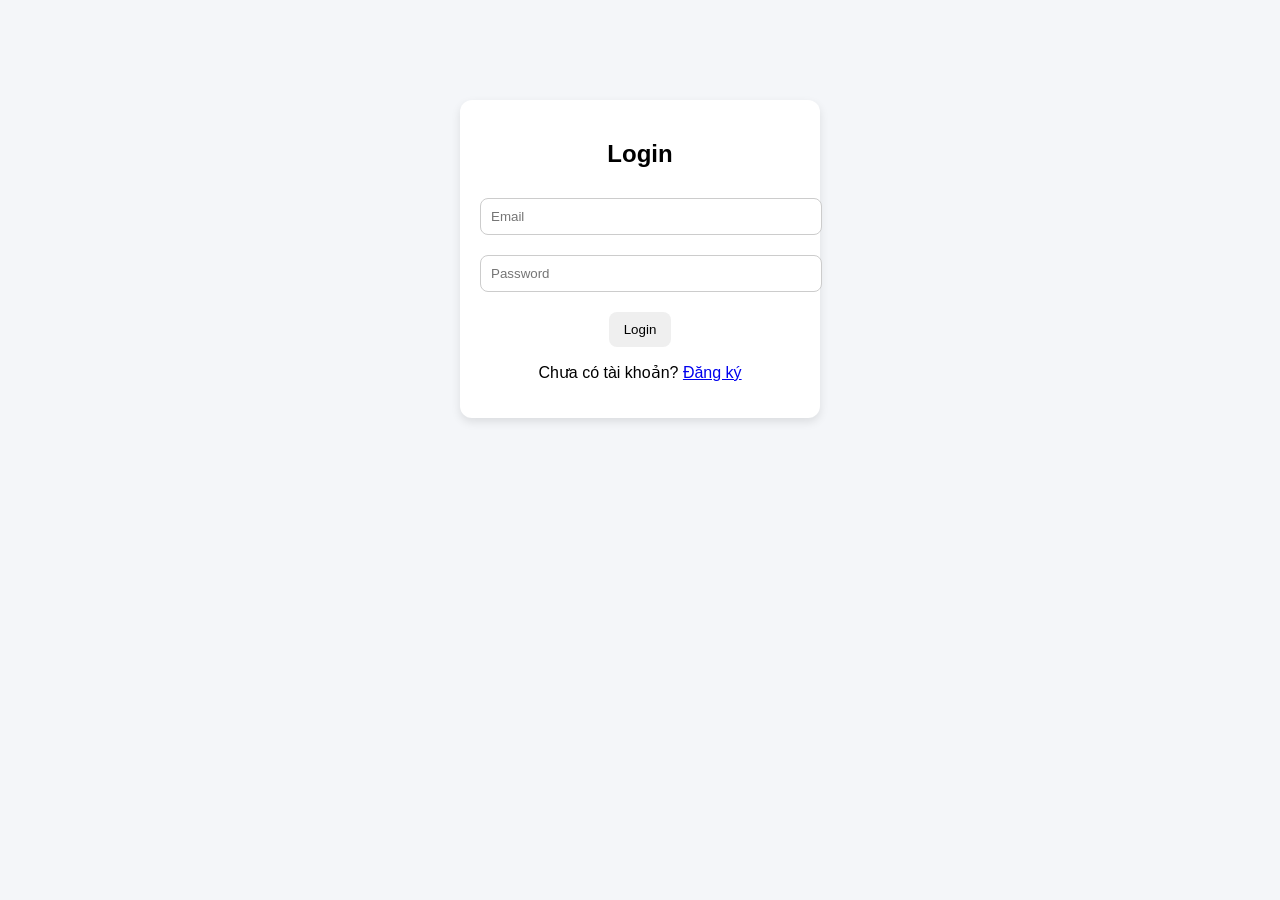
<file: index.html>
<!DOCTYPE html>
<html lang="vi">

<head>
  <meta charset="UTF-8">
  <title>Dashboard</title>
  <link rel="stylesheet" href="/css/style.css">
  <link rel="stylesheet" href="/css/chat.css">
</head>

<body onload="loadDashboard()">

  <div class="header">
    <h2>Welcome, <span id="username">...</span></h2>

    <div>
      <button onclick="goProfile()">Profile</button>
      <button onclick="logout()">Logout</button>
    </div>
  </div>

  <div class="profile">
    <!-- <img id="avatar" src="https://i.pravatar.cc/120" class="avatar"> -->
    <img id="avatar" src="https://i.pravatar.cc/120" width="120" style="border-radius:50%" class="avatar">
    <p id="userEmail">...</p>
  </div>

  <div class="actions">
    <button onclick="goRun()">🏃 Start Run</button>
    <button onclick="exportExcel()">📊 Export Excel</button>
    <button onclick="exportWord()">📄 Export Word</button>
  </div>

  <!-- ICON -->
  <div id="chat-icon" onclick="toggleChat()">💬</div>

  <!-- CHATBOX -->
  <div id="chatbox" class="hidden">

  <!-- 🔥 SIDEBAR -->
  <div id="chat-sidebar">
    <div class="sidebar-header">
      <button onclick="newChat()">➕ Chat mới</button>
    </div>
    <div id="chat-sessions"></div>
  </div>

  <!-- 🔥 MAIN CHAT -->
  <div id="chat-main">
    <div id="chat-header">🤖 Trợ lý chạy bộ</div>

    <div id="chat-body"></div>

    <div id="quick-questions">
      <button onclick="quickAsk('Tôi nên chạy bao nhiêu km?')">🏃 Nên chạy bao nhiêu km?</button>
      <button onclick="quickAsk('Chạy 5km đốt bao nhiêu calo?')">🔥 5km bao nhiêu calo?</button>
      <button onclick="quickAsk('Cách chạy không mệt?')">💡 Cách chạy không mệt?</button>
    </div>

    <div id="chat-input">
      <button onclick="startVoice()">🎤</button>
      <input id="msg" placeholder="Nhập tin nhắn...">
      <button onclick="sendMessage()">Gửi</button>
    </div>
  </div>

</div>
  

  <h3>Lịch sử chạy</h3>
  <ul id="history"></ul>

  <script src="/js/app.js"></script>
  <script src="/js/chat.js"></script>

  <script>
    function loadDashboard() {
      const token = localStorage.getItem("token");

      if (!token) {
        window.location.href = "login.html";
        return;
      }

      fetch("speed-be-production.up.railway.app/api/auth/me", {
        headers: {
          "Authorization": "Bearer " + token
        }
      })
        .then(res => res.json())
        .then(user => {

          document.getElementById("username").innerText = user.username;
          document.getElementById("userEmail").innerText = user.email;

          const avatar = document.getElementById("avatar");

          // ✅ FIX QUAN TRỌNG
          avatar.src = (user.image && user.image.trim() !== "")
            ? "speed-be-production.up.railway.app" + user.image
            : "https://i.pravatar.cc/120";

          avatar.onerror = () => {
            avatar.src = "https://i.pravatar.cc/120";
          };
        })
        .catch(() => {
          localStorage.removeItem("token");
          window.location.href = "login.html";
        });

      // ===== HISTORY =====
      fetch("speed-be-production.up.railway.app/api/runs", {
        headers: {
          "Authorization": "Bearer " + token
        }
      })
        .then(res => res.json())
        .then(data => {
          const list = document.getElementById("history");
          list.innerHTML = "";

          data.forEach(run => {
            const li = document.createElement("li");

            li.innerText =
              `${run.distance.toFixed(2)} km - ${run.calories.toFixed(1)} calo - ${run.time} giây`;

            const btn = document.createElement("button");
            btn.innerText = "Xóa";
            btn.onclick = () => deleteRun(run.id);

            li.appendChild(btn);
            list.appendChild(li);
          });
        });
    }
  </script>
</body>

</html>
</file>
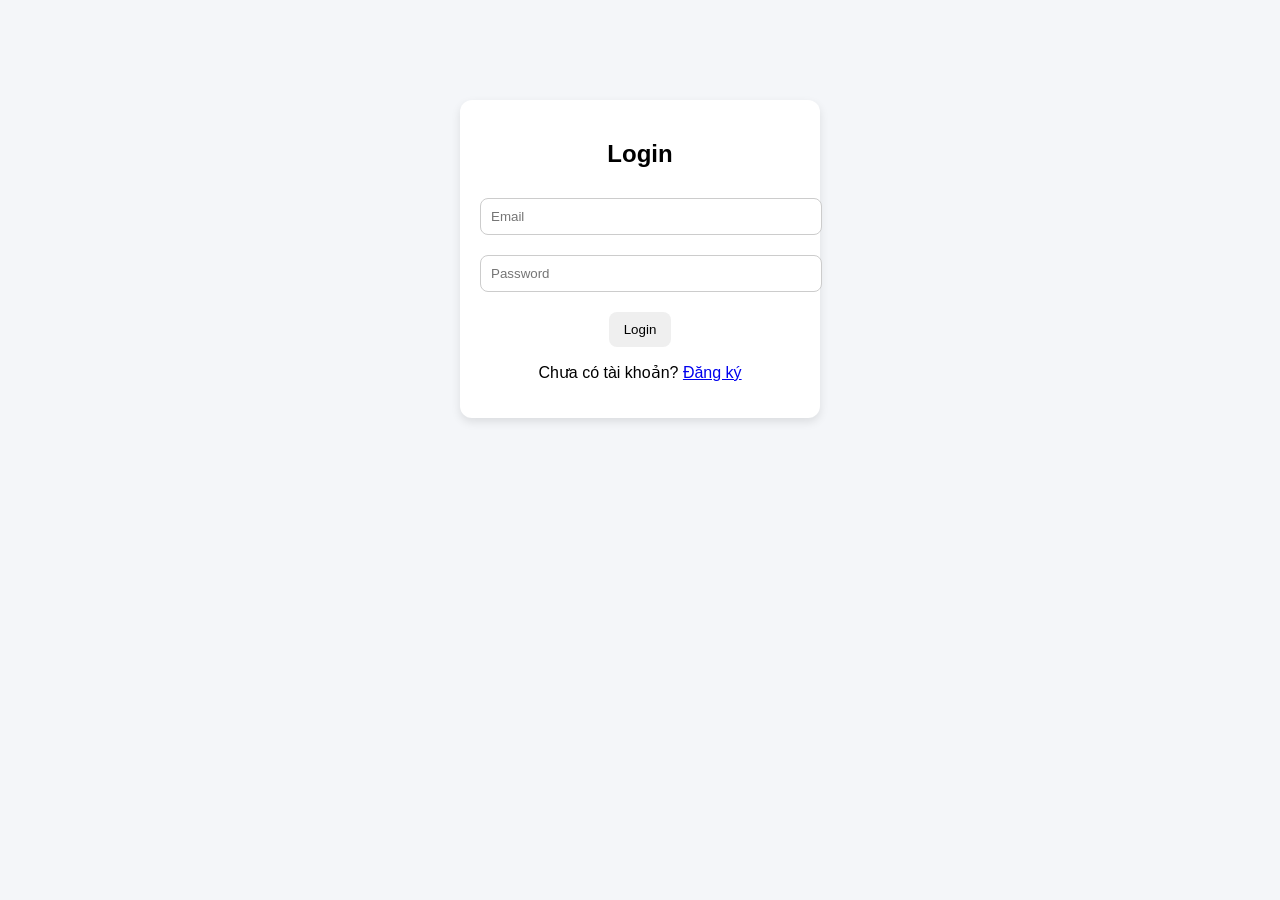
<file: dashboard.html>
<!DOCTYPE html>
<html lang="vi">

<head>
  <meta charset="UTF-8">
  <title>Dashboard</title>
  <link rel="stylesheet" href="/css/style.css">
  <link rel="stylesheet" href="/css/chat.css">
</head>

<body onload="loadDashboard()">

  <div class="header">
    <h2>Welcome, <span id="username">...</span></h2>

    <div>
      <button onclick="goProfile()">Profile</button>
      <button onclick="logout()">Logout</button>
    </div>
  </div>

  <div class="profile">
    <!-- <img id="avatar" src="https://i.pravatar.cc/120" class="avatar"> -->
    <img id="avatar" src="https://i.pravatar.cc/120" width="120" style="border-radius:50%" class="avatar">
    <p id="userEmail">...</p>
  </div>

  <div class="actions">
    <button onclick="goRun()">🏃 Start Run</button>
    <button onclick="exportExcel()">📊 Export Excel</button>
    <button onclick="exportWord()">📄 Export Word</button>
  </div>

  <!-- ICON -->
  <div id="chat-icon" onclick="toggleChat()">💬</div>

  <!-- CHATBOX -->
  <div id="chatbox" class="hidden">

  <!-- 🔥 SIDEBAR -->
  <div id="chat-sidebar">
    <div class="sidebar-header">
      <button onclick="newChat()">➕ Chat mới</button>
    </div>
    <div id="chat-sessions"></div>
  </div>

  <!-- 🔥 MAIN CHAT -->
  <div id="chat-main">
    <div id="chat-header">🤖 Trợ lý chạy bộ</div>

    <div id="chat-body"></div>

    <div id="quick-questions">
      <button onclick="quickAsk('Tôi nên chạy bao nhiêu km?')">🏃 Nên chạy bao nhiêu km?</button>
      <button onclick="quickAsk('Chạy 5km đốt bao nhiêu calo?')">🔥 5km bao nhiêu calo?</button>
      <button onclick="quickAsk('Cách chạy không mệt?')">💡 Cách chạy không mệt?</button>
    </div>

    <div id="chat-input">
      <button onclick="startVoice()">🎤</button>
      <input id="msg" placeholder="Nhập tin nhắn...">
      <button onclick="sendMessage()">Gửi</button>
    </div>
  </div>

</div>
  

  <h3>Lịch sử chạy</h3>
  <ul id="history"></ul>

  <script src="/js/app.js"></script>
  <script src="/js/chat.js"></script>

  <script>
    function loadDashboard() {
      const token = localStorage.getItem("token");

      if (!token) {
        window.location.href = "login.html";
        return;
      }

      fetch("http://localhost:8080/api/auth/me", {
        headers: {
          "Authorization": "Bearer " + token
        }
      })
        .then(res => res.json())
        .then(user => {

          document.getElementById("username").innerText = user.username;
          document.getElementById("userEmail").innerText = user.email;

          const avatar = document.getElementById("avatar");

          // ✅ FIX QUAN TRỌNG
          avatar.src = (user.image && user.image.trim() !== "")
            ? "http://localhost:8080" + user.image
            : "https://i.pravatar.cc/120";

          avatar.onerror = () => {
            avatar.src = "https://i.pravatar.cc/120";
          };
        })
        .catch(() => {
          localStorage.removeItem("token");
          window.location.href = "login.html";
        });

      // ===== HISTORY =====
      fetch("http://localhost:8080/api/runs", {
        headers: {
          "Authorization": "Bearer " + token
        }
      })
        .then(res => res.json())
        .then(data => {
          const list = document.getElementById("history");
          list.innerHTML = "";

          data.forEach(run => {
            const li = document.createElement("li");

            li.innerText =
              `${run.distance.toFixed(2)} km - ${run.calories.toFixed(1)} calo - ${run.time} giây`;

            const btn = document.createElement("button");
            btn.innerText = "Xóa";
            btn.onclick = () => deleteRun(run.id);

            li.appendChild(btn);
            list.appendChild(li);
          });
        });
    }
  </script>
</body>

</html>
</file>
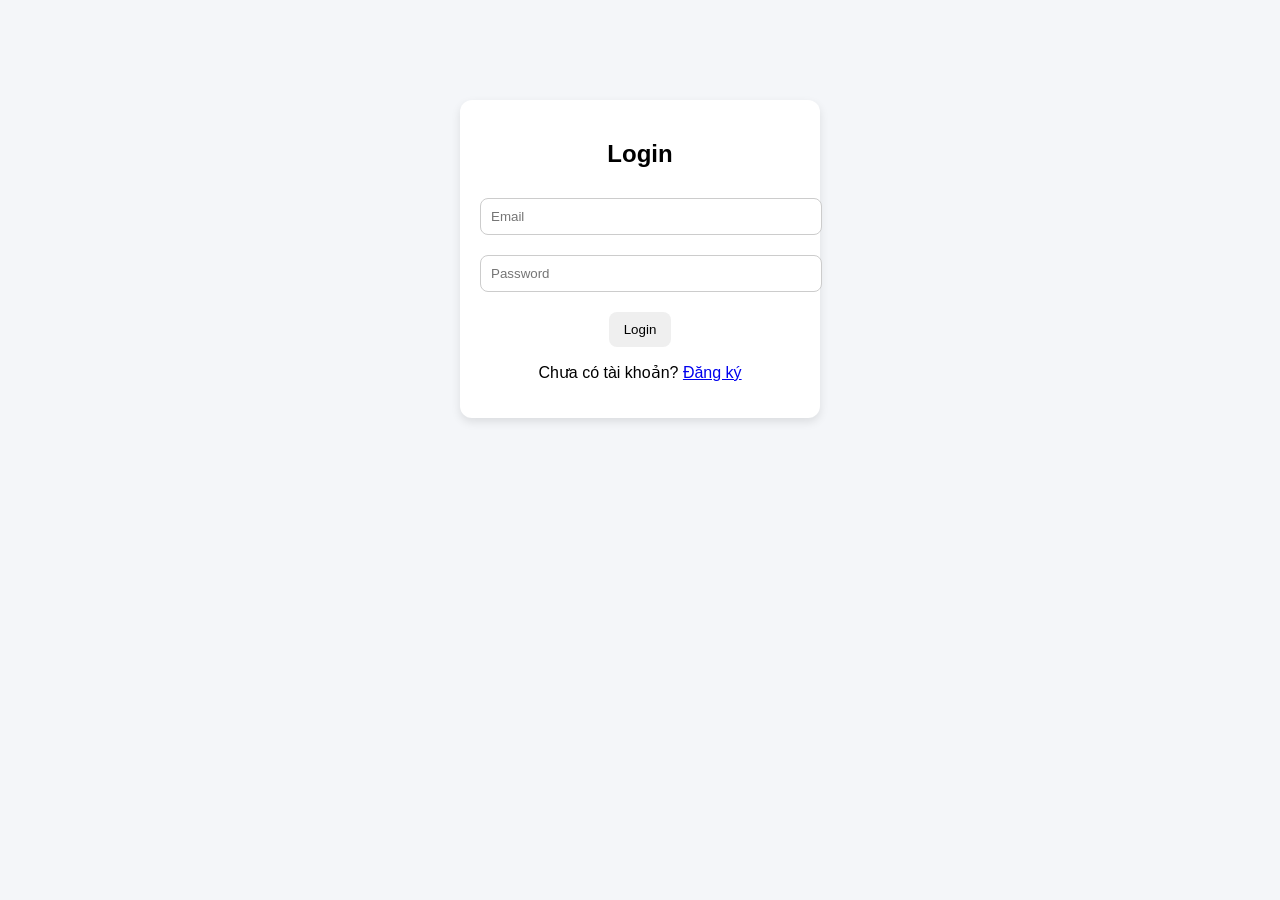
<file: login.html>
<!DOCTYPE html>
<html lang="vi">
<head>
  <meta charset="UTF-8">
  <title>Login</title>
    <link rel="stylesheet" href="/css/style.css">
</head>
<body>

<div class="auth-box">
  <h2>Login</h2>

  <input id="email" placeholder="Email">
  <input id="password" type="password" placeholder="Password">

  <button onclick="login()">Login</button>

  <p>Chưa có tài khoản? <a href="register.html">Đăng ký</a></p>
</div>

<script src="/js/app.js"></script>

</body>
</html>
</file>
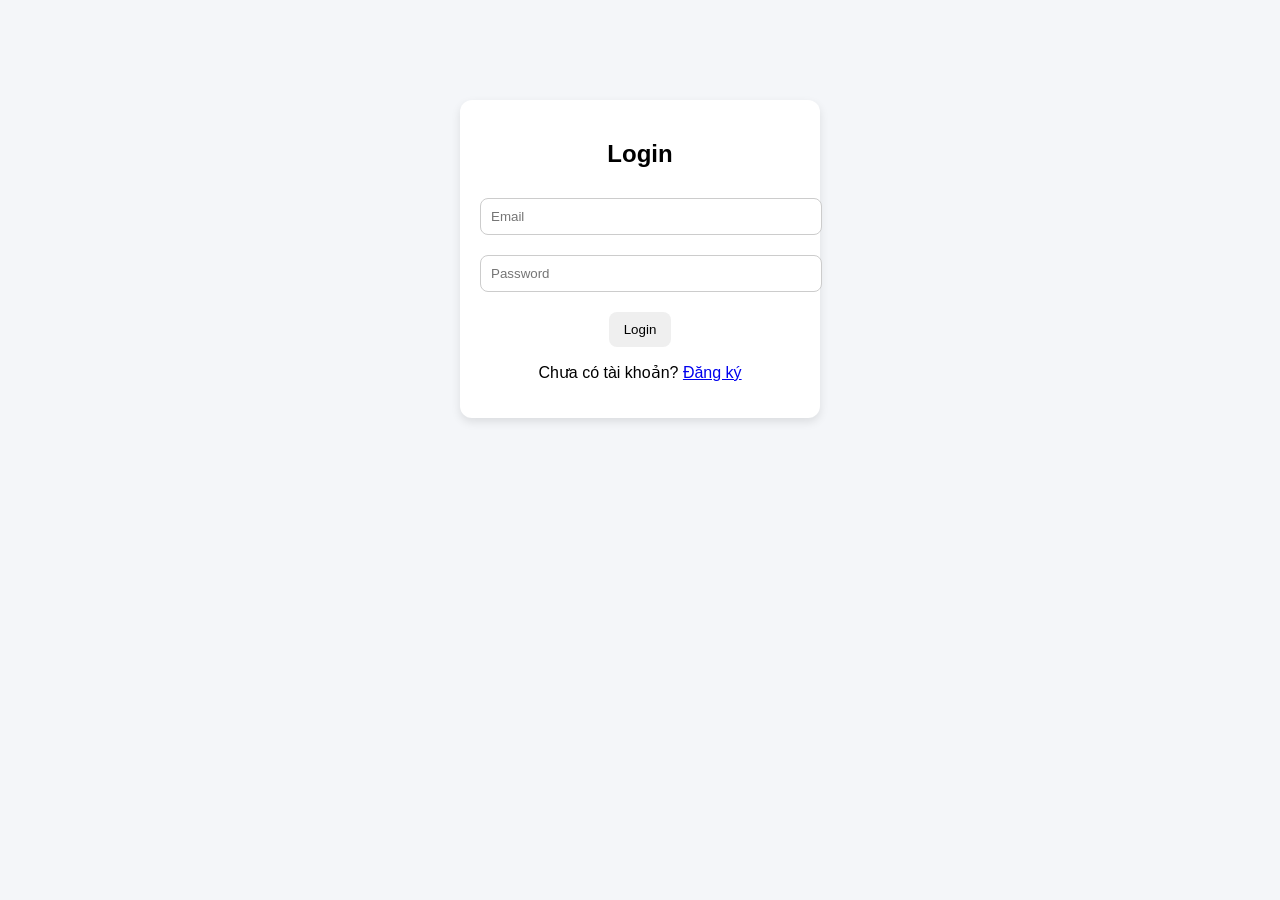
<file: profile.html>
<!DOCTYPE html>
<html lang="vi">

<head>
  <meta charset="UTF-8">
  <title>Profile</title>
  <link rel="stylesheet" href="/css/style.css">
</head>

<body onload="loadProfile()">

  <h2>Thông tin cá nhân</h2>

  <!-- AVATAR -->
  <img id="avatar" src="https://i.pravatar.cc/120" width="120" style="border-radius:50%">

  <p><b>Username:</b> <span id="username"></span></p>
  <p><b>Email:</b> <span id="email"></span></p>
  <p><b>Weight (cân nặng):</b> <span id="weight"></span></p>

  <button onclick="showEdit()">✏️ Edit</button>
  <button onclick="goBack()">⬅ Quay lại</button>

  <hr>

  <h3>Đổi mật khẩu</h3>

  <input id="oldPass" type="password" placeholder="Mật khẩu cũ"><br><br>
  <input id="newPass" type="password" placeholder="Mật khẩu mới"><br><br>

  <button onclick="changePassword()">🔒 Đổi mật khẩu</button>

  <hr>

  <!-- FORM EDIT -->
  <div id="editForm" style="display:none;">
    <h3>Chỉnh sửa</h3>

    <input id="editName" placeholder="Username"><br><br>
    <input id="editWeight" placeholder="Weight"><br><br>

    <!-- nhập URL (giữ lại nếu muốn) -->
    <input id="editImage" placeholder="Image URL"><br><br>

    <!-- 👇 chọn file từ máy -->
    <input type="file" id="avatarFile" accept="image/*"><br><br>

    <!-- preview ảnh -->
    <img id="preview" width="100" style="display:none; border-radius:50%"><br><br>

    <button onclick="updateProfile()">💾 Lưu</button>
  </div>

  <script src="/js/app.js"></script>

</body>

</html>
</file>
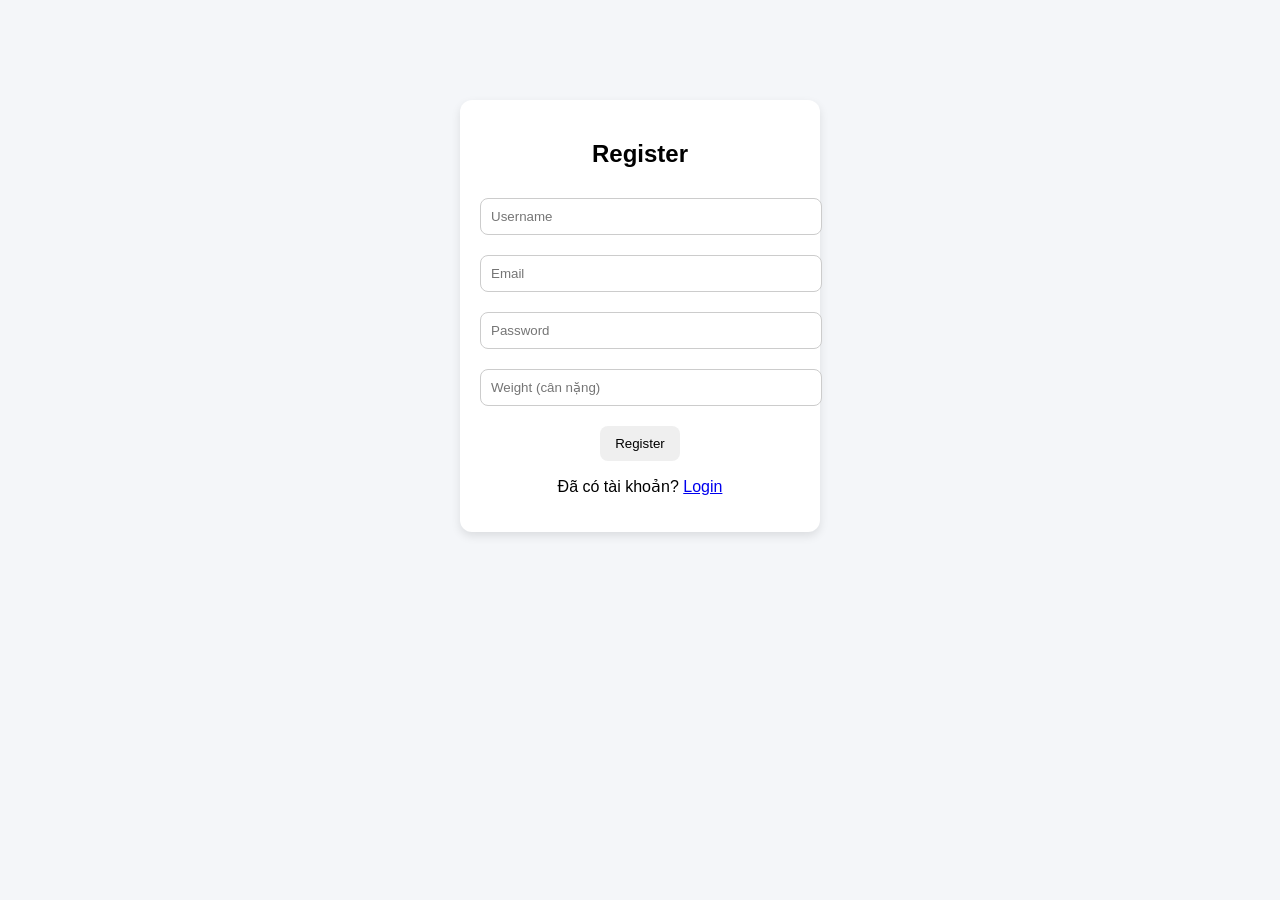
<file: register.html>
<!DOCTYPE html>
<html lang="vi">
<head>
  <meta charset="UTF-8">
  <title>Register</title>
    <link rel="stylesheet" href="/css/style.css">
</head>
<body>

<div class="auth-box">
  <h2>Register</h2>

  <input id="name" placeholder="Username">
  <input id="email" placeholder="Email">
  <input id="password" type="password" placeholder="Password">
  <input id="weight" placeholder="Weight (cân nặng)">

  <button onclick="register()">Register</button>

  <p>Đã có tài khoản? <a href="login.html">Login</a></p>
</div>

<script src="/js/app.js"></script>
</body>
</html>
</file>
<file: css/style.css>
body {
  margin: 0;
  font-family: Arial;
  background: #f4f6f9;
}

/* AUTH */
.auth-box {
  width: 320px;
  margin: 100px auto;
  background: white;
  padding: 20px;
  border-radius: 12px;
  text-align: center;
  box-shadow: 0 4px 10px rgba(0,0,0,0.1);
}

input {
  width: 100%;
  margin: 10px 0;
  padding: 10px;
  border-radius: 8px;
  border: 1px solid #ccc;
}

button {
  padding: 10px 15px;
  border: none;
  border-radius: 8px;
  cursor: pointer;
  margin-top: 10px;
}

/* DASHBOARD */
.header {
  display: flex;
  justify-content: space-between;
  padding: 15px;
  background: white;
}

.profile {
  text-align: center;
  margin-top: 20px;
}

.avatar {
  border-radius: 50%;
}

.actions {
  text-align: center;
  margin: 20px;
}

.actions button {
  margin: 5px;
}

#history {
  padding: 20px;
}

#map {
  height: 400px;
  margin-top: 20px;
  border-radius: 15px;
}
</file>
<file: css/chat.css>
/* ICON CHAT */
#chat-icon {
  position: fixed;
  bottom: 20px;
  right: 20px;
  width: 60px;
  height: 60px;
  background: linear-gradient(135deg, #0084ff, #00c6ff);
  color: white;
  font-size: 28px;
  text-align: center;
  line-height: 60px;
  border-radius: 50%;
  cursor: pointer;
  box-shadow: 0 6px 15px rgba(0,0,0,0.3);
  transition: all 0.3s ease;
}

#chat-icon:hover {
  transform: scale(1.1);
}

/* ẨN CHAT */
.hidden {
  display: none !important;
}

/* CHATBOX */
#chatbox {
  position: fixed;
  bottom: 90px;
  right: 20px;
  width: 650px; /* tăng nhẹ cho đẹp */
  height: 480px;
  background: #fff;
  border-radius: 20px;
  box-shadow: 0 8px 25px rgba(0,0,0,0.25);
  display: flex;
  flex-direction: row; /* 🔥 FIX CHÍNH */
  overflow: hidden;
  animation: fadeIn 0.3s ease;
}

/* animation mở */
@keyframes fadeIn {
  from {
    opacity: 0;
    transform: translateY(20px);
  }
  to {
    opacity: 1;
    transform: translateY(0);
  }
}

/* HEADER */
#chat-header {
  background: linear-gradient(135deg, #0084ff, #00c6ff);
  color: white;
  padding: 12px;
  font-weight: bold;
  text-align: center;
  font-size: 16px;
}

/* BODY */
#chat-body {
  flex: 1;
  padding: 10px;
  overflow-y: auto;
  background: #f0f2f5;
}

/* MESSAGE */
.msg-user {
  background: #0084ff;
  color: white;
  padding: 8px 12px;
  border-radius: 18px;
  margin: 5px 0;
  max-width: 75%;
  align-self: flex-end;
  margin-left: auto;
  font-size: 14px;
}

.msg-bot {
  background: #e4e6eb;
  color: black;
  padding: 8px 12px;
  border-radius: 18px;
  margin: 5px 0;
  max-width: 75%;
  align-self: flex-start;
  margin-right: auto;
  font-size: 14px;
}

/* QUICK BUTTON */
#quick-questions {
  padding: 8px;
  border-top: 1px solid #eee;
  display: flex;
  flex-wrap: wrap;
  gap: 5px;
}

#quick-questions button {
  flex: 1;
  padding: 6px;
  border: none;
  border-radius: 15px;
  background: #e4e6eb;
  cursor: pointer;
  font-size: 12px;
  transition: 0.2s;
}

#quick-questions button:hover {
  background: #d8dadf;
}

/* INPUT */
#chat-input {
  display: flex;
  border-top: 1px solid #ddd;
}

#chat-input input {
  flex: 1;
  border: none;
  padding: 10px;
  outline: none;
  font-size: 14px;
}

#chat-input button {
  border: none;
  background: #0084ff;
  color: white;
  padding: 0 15px;
  cursor: pointer;
  transition: 0.2s;
}

#chat-input button:hover {
  background: #006fd6;
}

/* SIDEBAR */
#chat-sidebar {
  width: 200px;
  background: #202123;
  color: white;
  display: flex;
  flex-direction: column;
  border-right: 1px solid #333;
}

.sidebar-header {
  padding: 10px;
  border-bottom: 1px solid #444;
}

.sidebar-header button {
  width: 100%;
  padding: 8px;
  background: #343541;
  border: none;
  color: white;
  cursor: pointer;
}

#chat-sessions {
  flex: 1;
  overflow-y: auto;
}

#chat-sessions::-webkit-scrollbar {
  width: 5px;
}

#chat-sessions::-webkit-scrollbar-thumb {
  background: #555;
  border-radius: 10px;
}

.session-item {
  padding: 10px;
  padding-right: 30px; /* 🔥 chừa chỗ cho nút X + 5px */
  border-bottom: 1px solid #333;
  cursor: pointer;
  font-size: 13px;
  position: relative;
}

/* text */
.session-item-text {
  display: block;
  overflow: hidden;
  white-space: nowrap;
  text-overflow: ellipsis;

  max-width: calc(100% - 25px); /* 🔥 trừ đúng khoảng X + 5px */
}

.session-item:hover {
  background: #2a2b32;
}

/* nút X */
.session-item span {
  position: absolute;
  right: 5px; /* 🔥 cách mép đúng 5px */
  top: 8px;
  color: #ff6b6b;
  cursor: pointer;
  font-weight: bold;
}

/* MAIN */
#chat-main {
  flex: 1;
  display: flex;
  flex-direction: column;
}
</file>
